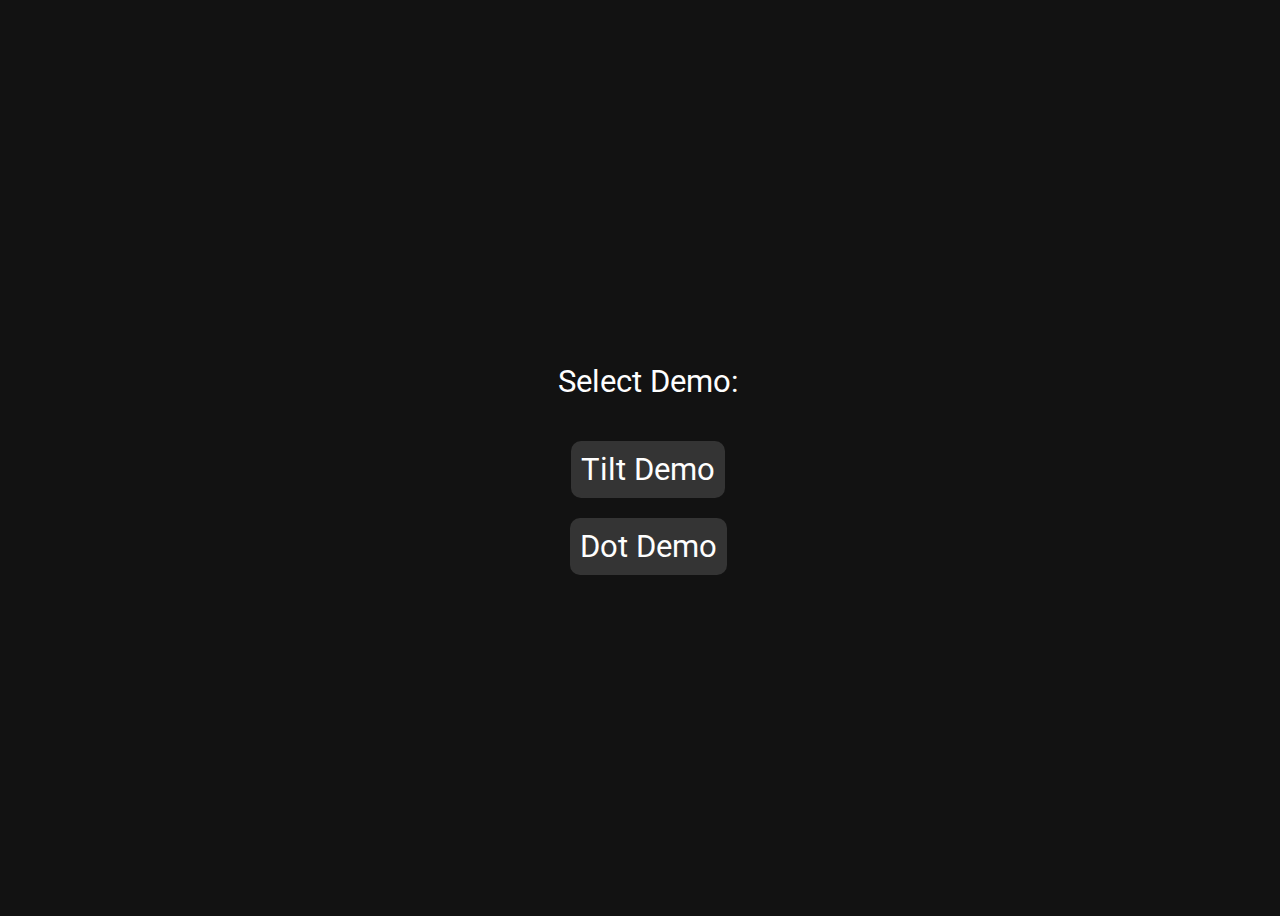
<file: index.html>
<!DOCTYPE html>
<html lang="en">
<head>
    <meta charset="UTF-8">
    <meta http-equiv="X-UA-Compatible" content="IE=edge">
    <meta name="viewport" content="width=device-width, initial-scale=1.0">
    <title>Document</title>
    <link rel="stylesheet" href="styles/global.css">
</head>
<body>
    <div class="centralise-block">
        <p>Select Demo:</p>
        <a class="link-button" href="pages/tilt-demo/index.html">Tilt Demo</a>
        <a class="link-button" href="pages/dot-demo/index.html">Dot Demo</a>
    </div>
</body>
</html>
</file>
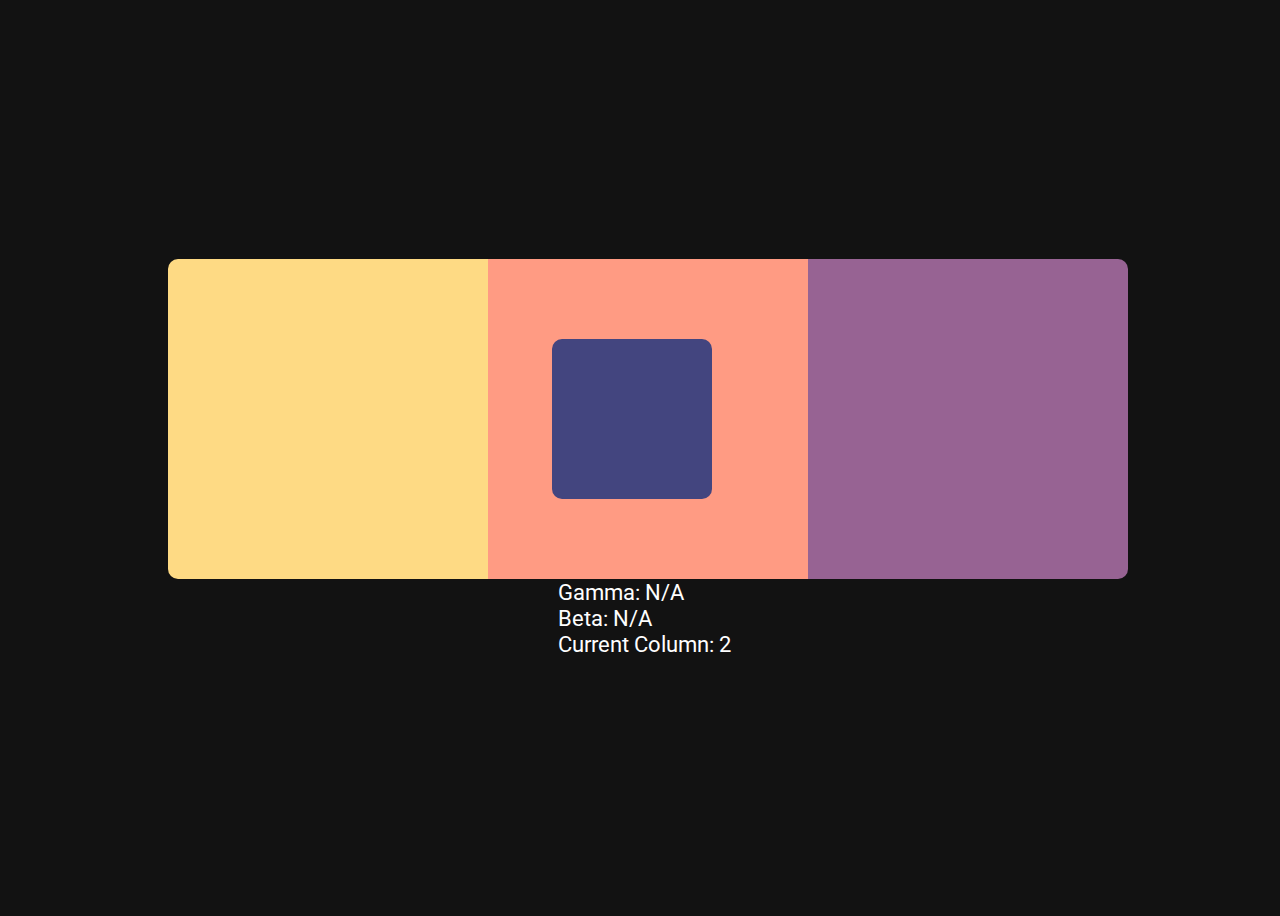
<file: src/index.html>
<!DOCTYPE html>
<html lang="en">
<head>
    <meta charset="UTF-8">
    <meta http-equiv="X-UA-Compatible" content="IE=edge">
    <meta name="viewport" content="width=device-width, initial-scale=1.0">
    <title>Document</title>
    <link rel="stylesheet" href="style.css">
    <script type="text/javascript" src="index.js"></script>
</head>
<body>
    <div id="centralise">
        <span id="accelerometer-permissions"> Get accelerometer permissions </span>
        <div id="container">
          <div id="block" class="column-2">
          </div>
        </div>
        <div class="readouts">
          <span>Gamma: <span id="gamma">N/A</span></span>
          <span>Beta: <span id="beta">N/A</span></span>
          <span>Current Column: <span id="current-column">2</span>
        </div>
        </span>
      </div>
</body>
</html>
</file>
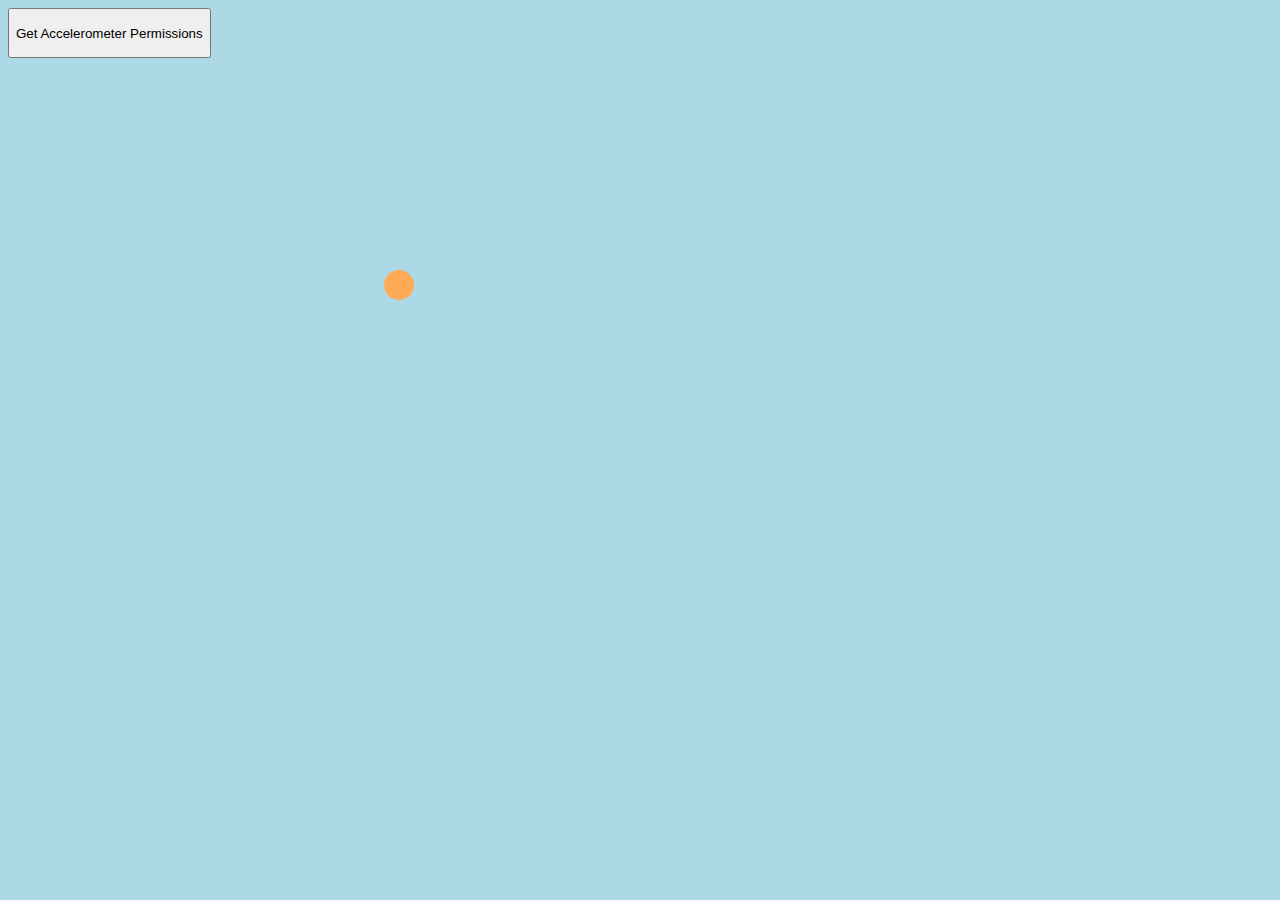
<file: pages/accel-dot-test-ios/index.html>
<!DOCTYPE html>
<html lang="en">
<head>
  <meta charset="UTF-8">
  <meta http-equiv="X-UA-Compatible" content="IE=edge">
  <meta name="viewport" content="width=device-width, initial-scale=1.0">
  <title>Document</title>

  <style>
    .indicatorDot{
        width: 30px;
        height: 30px;
        background-color: #ffab56;
        border-radius: 50%;
        position:fixed;
    }
  </style>

<script type="text/javascript" src="index.js"></script>

</head>
<body>
  
<body style="background-color:lightblue;">
  <button id="accelPermsButton"  style="height:50px;" onclick="getAccel()">
    Get Accelerometer Permissions
  </button>
  <div class="indicatorDot" style="left:30%; top:30%;"></div>
  <!-- <div id="container" style="height: 300px; width:300px; margin: 20px; background-color: #232323; border-radius: 10px; position: relative;"> -->
    <!-- <div class="indicatorDot" style="height:20px; width:20px; border-radius: 10px; background-color:goldenrod; position: absolute; left:30%; top:30%;"></div> -->

  <!-- </div>   -->
</body>




</body>
</html>
</file>
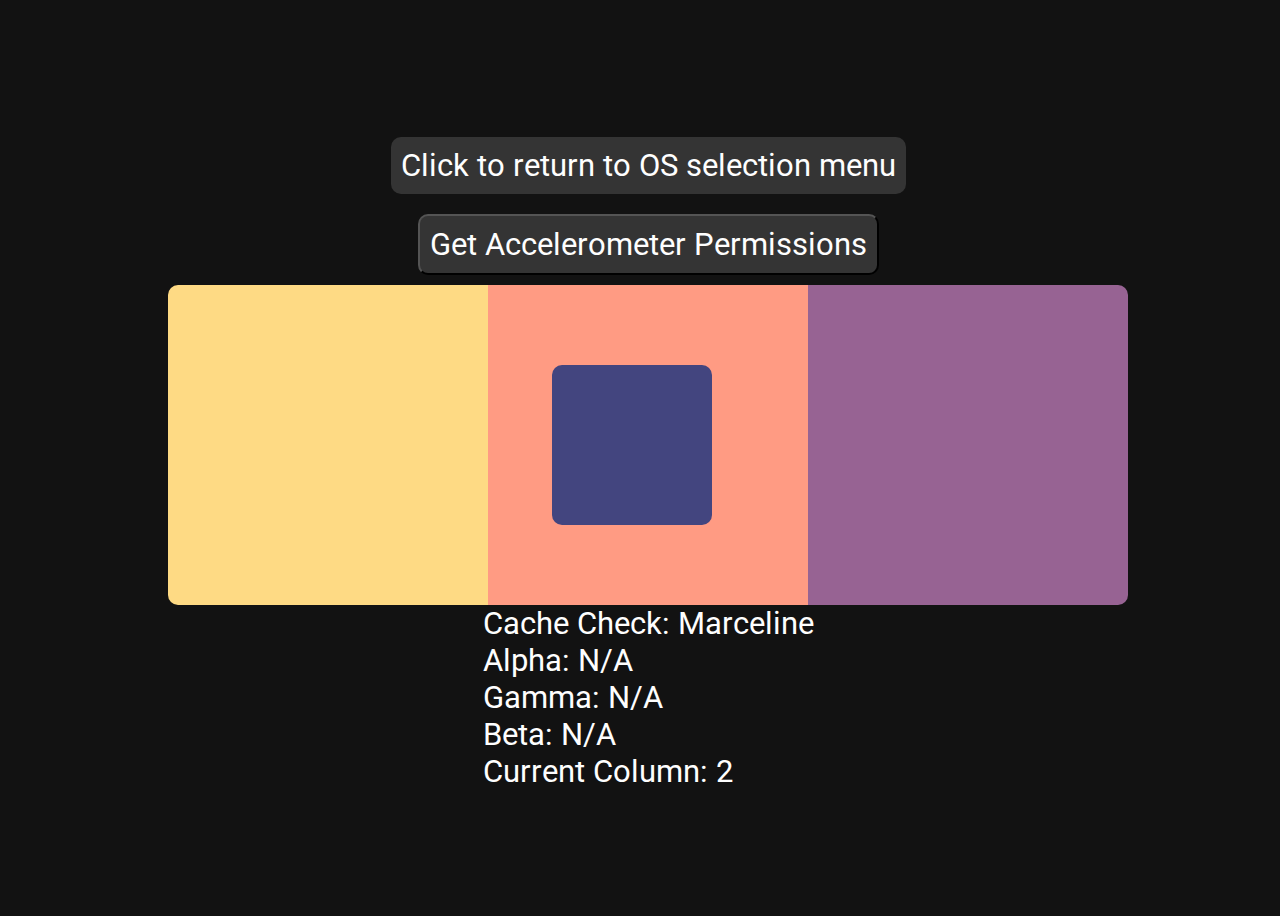
<file: pages/accel-poc-android/index.html>
<!DOCTYPE html>
<html lang="en">
<head>
  <meta charset="UTF-8">
  <meta http-equiv="X-UA-Compatible" content="IE=edge">
  <meta name="viewport" content="width=device-width, initial-scale=1.0">
  <title>Document</title>
  <link rel="stylesheet" href="style.css">
  <script type="text/javascript" src="index.js"></script>
</head>
<body>
  <div id="centralise">

    <a class="link" href="../../index.html">Click to return to OS selection menu</a>

    <button id="accelerometer-permissions" onclick="getAccel()">
      Get Accelerometer Permissions
    </button>

    <div id="container">
      <div id="block" class="column-2"></div>
    </div>

    <div class="readouts">
      <span>Cache Check: Marceline</span>
      <span>Alpha: 
        <span id="alpha">N/A</span></span>
      <span>Gamma: 
        <span id="gamma">N/A</span></span>
      <span>Beta: 
        <span id="beta">N/A</span></span>
      <span>Current Column: 
        <span id="current-column">2</span>
    </span>
    </div>
  </div>
</body>
</html>
</file>
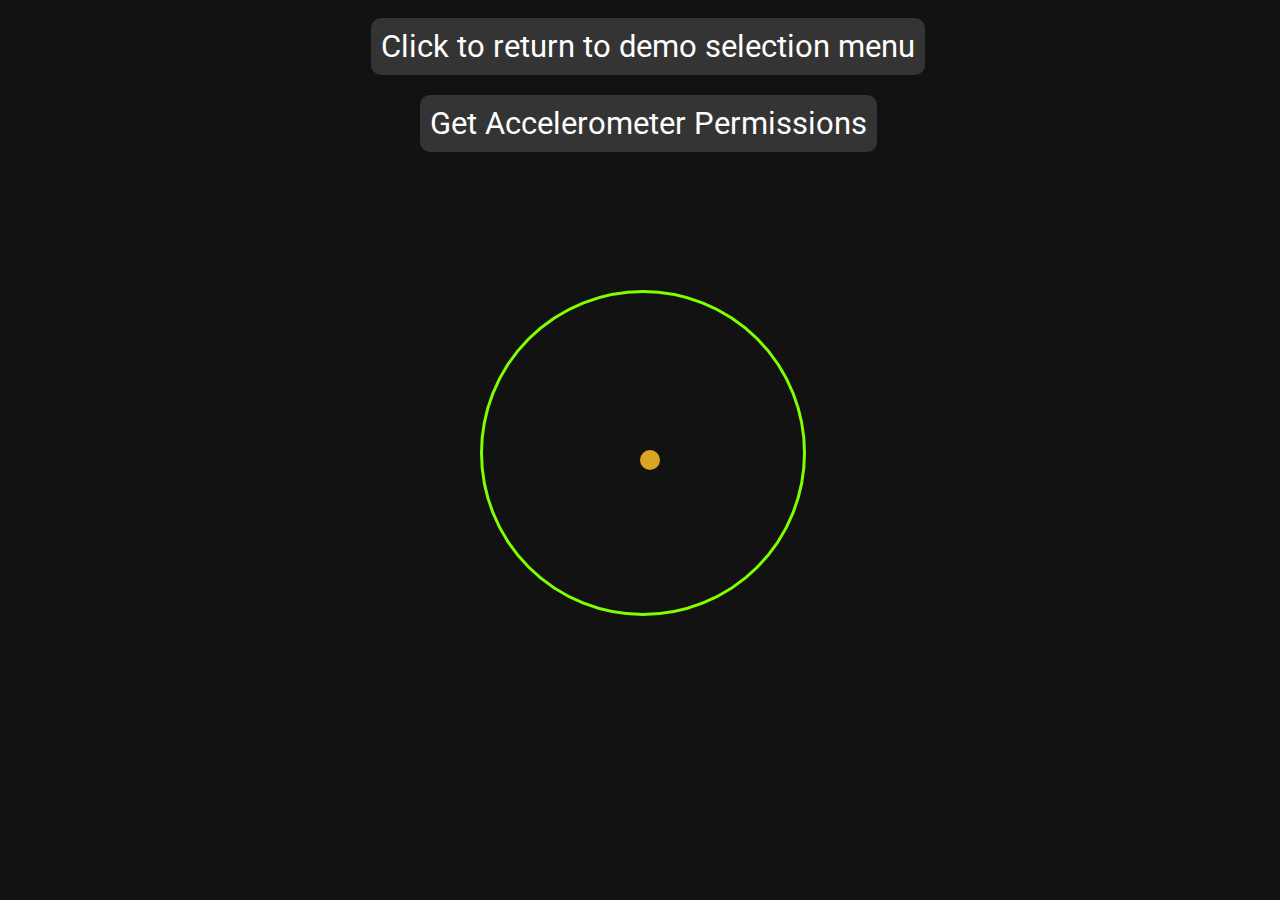
<file: pages/dot-demo/index.html>
<!DOCTYPE html>
<html lang="en">
<head>
  <meta charset="UTF-8">
  <meta http-equiv="X-UA-Compatible" content="IE=edge">
  <meta name="viewport" content="width=device-width, initial-scale=1.0">
  <title>Document</title>
  <link rel="stylesheet" href="../../styles/global.css">
  <link rel="stylesheet" href="style.css">
  <script type="text/javascript" src="index.js"></script>

</head>
<body>
  <div class="centralise-top-block">
    <a class="link-button" href="../../index.html">Click to return to demo selection menu</a>

    <button class="permissions-button" onclick="getAccel()">
      Get Accelerometer Permissions
    </button>
  </div>

  <div class="indicator-dot"></div>
  <div class="target-ring"></div>
</body>
</html>
</file>
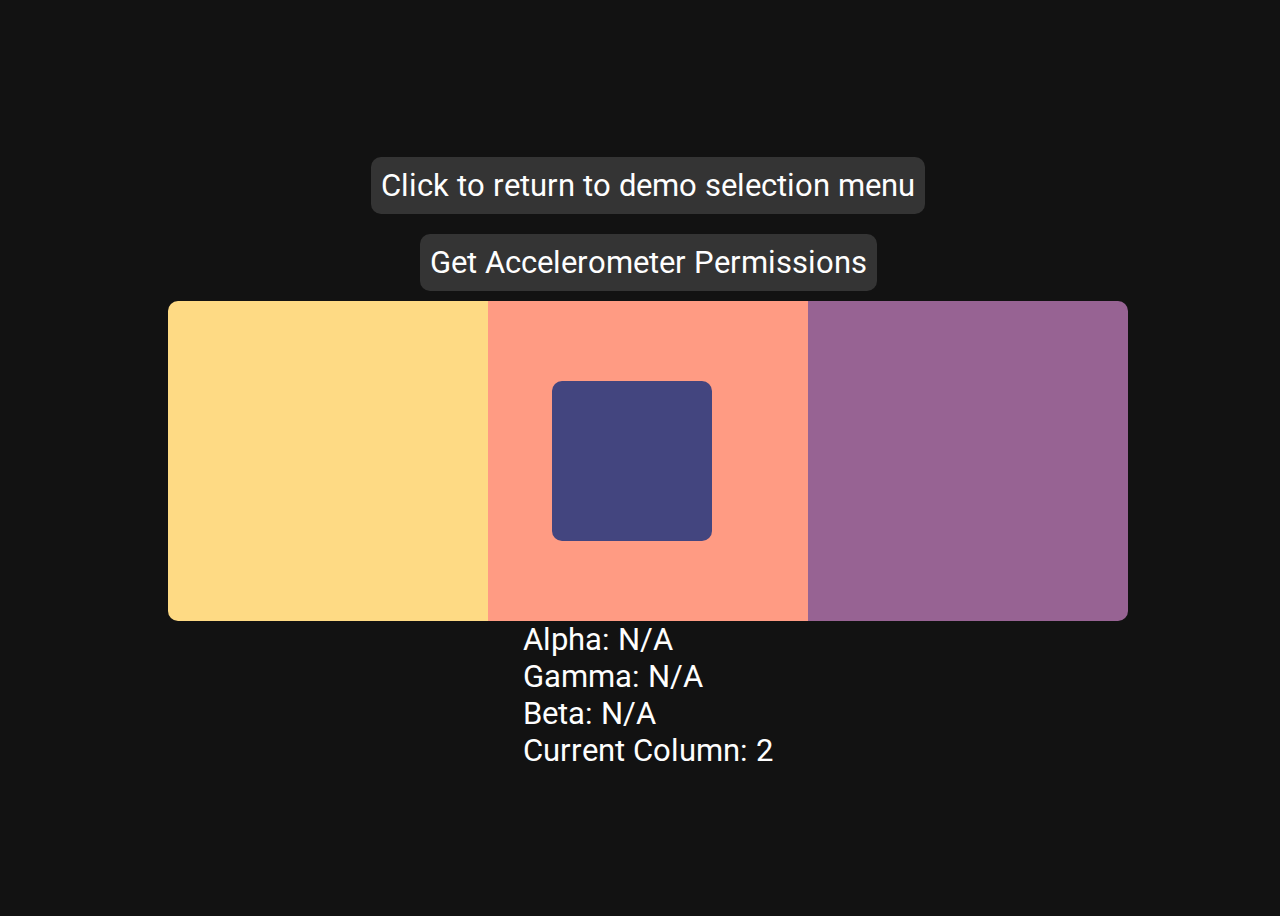
<file: pages/tilt-demo/index.html>
<!DOCTYPE html>
<html lang="en">
<head>
  <meta charset="UTF-8">
  <meta http-equiv="X-UA-Compatible" content="IE=edge">
  <meta name="viewport" content="width=device-width, initial-scale=1.0">
  <title>Document</title>
  <link rel="stylesheet" href="../../styles/global.css">
  <link rel="stylesheet" href="style.css">
  <script type="text/javascript" src="index.js"></script>
</head>
<body>
  <div class="centralise-block">

    <a class="link-button" href="../../index.html">Click to return to demo selection menu</a>

    <button class="permissions-button" id="accelerometer-permissions" onclick="getAccel()">
      Get Accelerometer Permissions
    </button>

    <div id="container">
      <div id="block" class="column-2"></div>
    </div>

    <div class="readouts">
      <span>Alpha: 
        <span id="alpha">N/A</span></span>
      <span>Gamma: 
        <span id="gamma">N/A</span></span>
      <span>Beta: 
        <span id="beta">N/A</span></span>
      <span>Current Column: 
        <span id="current-column">2</span>
    </span>
    </div>
  </div>
</body>
</html>
</file>
<file: styles/global.css>
@import url('https://fonts.googleapis.com/css2?family=Roboto&display=swap');

* {
  color: #fefefe;
  font-family: Roboto, arial, sans-serif;
  font-size: 1.4rem;
}

body {
  background-color: #121212;
}

.link-button, .permissions-button {
  padding: 10px;
  margin: 10px;
  border: none;
  border-radius: 10px;
  background-color: #343434;
  text-decoration: none;
}

.link-button:hover, .permissions-button:hover {
  cursor: pointer;
  background-color: #676767;
}

.centralise-block {
  width: 100vw;
  height: 100vh;
  display: flex;
  flex-direction: column;
  justify-content: center;
  align-items: center;
}

.centralise-top-block {
  width: 100vw;
  display: flex;
  flex-direction: column;
  justify-content: flex-start;
  align-items: center;
}
</file>
<file: src/style.css>
@import url('https://fonts.googleapis.com/css2?family=Roboto&display=swap');

body {
  background-color: #121212;
}

#accelerometer-permissions {
  display: none;
  padding: 10px;
  margin: 10px;
  border-radius: 10px;
  background-color: #343434;
}

#centralise {
  width: 100vw;
  height: 100vh;
  display: flex;
  flex-direction: column;
  justify-content: center;
  align-items: center;
}

#container {
  position: relative;
  height: 75vh;
  max-height: 25vw;
  aspect-ratio: 3 / 1;
  border-radius: 10px;
  background-image: linear-gradient(90deg, #feda84 33.33%, #ff9b83 33.33%, #ff9b83 66.67%, #976393 66.67%)
}

#block {
  position: absolute;
  top: 25%;
  height: 50%;
  aspect-ratio: 1 / 1;
  border-radius: 10px;
  background-color: #43457f;
  transition: left 0.3s ease;
}

.column-1 {
  left: 5%;
}

.column-2 {
    left: 40%;
}

.column-3 {
    left: 80%;
}

.readouts {
  display: flex;
  flex-direction: column;
  min-width: 180px;
}

span {
  font-size: 1.4rem;
  font-family: Roboto, arial, sans-serif;
  color: #fefefe;
}
</file>
<file: pages/accel-poc-android/style.css>
@import url('https://fonts.googleapis.com/css2?family=Roboto&display=swap');

* {
  color: #fefefe;
  font-family: Roboto, arial, sans-serif;
  font-size: 1.4rem;
}

body {
  background-color: #121212;
}

#accelerometer-permissions {
  padding: 10px;
  margin: 10px;
  border-radius: 10px;
  background-color: #343434;
}

#centralise {
  width: 100vw;
  height: 100vh;
  display: flex;
  flex-direction: column;
  justify-content: center;
  align-items: center;
}

.link {
  padding: 10px;
  margin: 10px;
  border-radius: 10px;
  background-color: #343434;
  text-decoration: none;
}

.link:hover {
  background-color: #676767;
}

#container {
  position: relative;
  height: 75vh;
  max-height: 25vw;
  aspect-ratio: 3 / 1;
  border-radius: 10px;
  background-image: linear-gradient(90deg, #feda84 33.33%, #ff9b83 33.33%, #ff9b83 66.67%, #976393 66.67%)
}

#block {
  position: absolute;
  top: 25%;
  height: 50%;
  aspect-ratio: 1 / 1;
  border-radius: 10px;
  background-color: #43457f;
  transition: left 0.3s ease;
}

.column-1 {
  left: 5%;
}

.column-2 {
    left: 40%;
}

.column-3 {
    left: 80%;
}

.readouts {
  display: flex;
  flex-direction: column;
  min-width: 180px;
}
</file>
<file: pages/dot-demo/style.css>
.indicator-dot{
  width: 30px;
  height: 30px;
  background-color: #ffab56;
  border-radius: 50%;
  position:fixed;
  left:50%;
  top:50%;
}

.target-ring {
  width: 25vw;
  aspect-ratio: 1 / 1;
  position:fixed;
  left: 37.5vw;
  top: calc(0.5 * calc(100vh - 25vw));
  border-radius: 50%;
  border: 3px solid chartreuse;
}
</file>
<file: pages/tilt-demo/style.css>
@import url('https://fonts.googleapis.com/css2?family=Roboto&display=swap');

* {
  color: #fefefe;
  font-family: Roboto, arial, sans-serif;
  font-size: 1.4rem;
}

body {
  background-color: #121212;
}

#accelerometer-permissions {
  padding: 10px;
  margin: 10px;
  border-radius: 10px;
  background-color: #343434;
}

#centralise {
  width: 100vw;
  height: 100vh;
  display: flex;
  flex-direction: column;
  justify-content: center;
  align-items: center;
}

.link {
  padding: 10px;
  margin: 10px;
  border-radius: 10px;
  background-color: #343434;
  text-decoration: none;
}

.link:hover {
  background-color: #676767;
}

#container {
  position: relative;
  height: 75vh;
  max-height: 25vw;
  aspect-ratio: 3 / 1;
  border-radius: 10px;
  background-image: linear-gradient(90deg, #feda84 33.33%, #ff9b83 33.33%, #ff9b83 66.67%, #976393 66.67%)
}

#block {
  position: absolute;
  top: 25%;
  height: 50%;
  aspect-ratio: 1 / 1;
  border-radius: 10px;
  background-color: #43457f;
  transition: left 0.3s ease;
}

.column-1 {
  left: 5%;
}

.column-2 {
    left: 40%;
}

.column-3 {
    left: 80%;
}

.readouts {
  display: flex;
  flex-direction: column;
  min-width: 180px;
}
</file>
